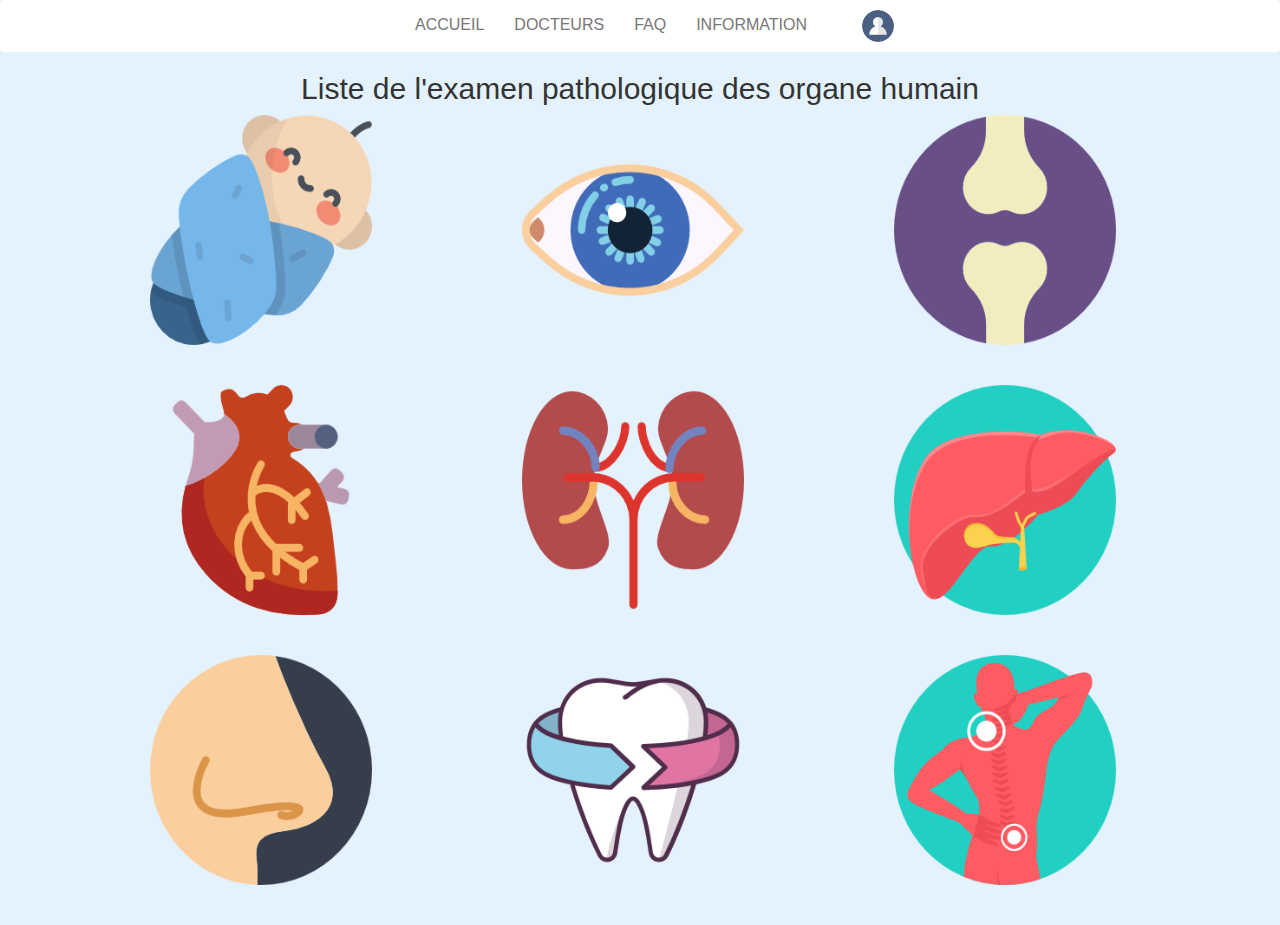
<file: index.html>
<html>
    <head>
	 <title> </title>
     <meta charset="utf-8" />
	 <link rel="stylesheet" href="css/bootstrap.min.css">
	 <link rel="stylesheet" href="css/style.css">
	 <link rel="shorcut icon" href="image/icon.jpg">
    </head>
	<body>
	   
	    <nav class="navbar navbar-default" >
	        <div >
              
              <ul class="nav navbar-nav "align="center" >
			    
                <li><a href="index.html">Accueil</a></li>
                <li><a href="docteurs.html">Docteurs</a></li>
                <li><a href="commentaires.php">FAQ</a></li>
                <li><a href="information.html">Information</a></li>
               

              </ul>
			  
            </div>
			 
			<a  href="login.html"><img class ="icon" src="image/icon-icons.png"/></a>


	    </nav>
		<!-------------------------------------------------->
		    <h2 align="center">Liste de l'examen pathologique des organe humain</h2>
		    <ul class="images">
			<li><a  href="baby.html"><img class ="limag" src="image/baby.png"/></a></li>
			<li><a  href=""><img class ="limag" src="image/eye.png"/></a></li>
			<li><a  href=""><img class ="limag" src="image/femur.png"/></a></li>
			<li><a  href=""><img class ="limag" src="image/heart.png"/></a></li>
			<li><a  href=""><img class ="limag" src="image/kidney.png"/></a></li>
			<li><a  href=""><img class ="limag" src="image/liver.png"/></a></li>
			<li><a  href=""><img class ="limag" src="image/nose.png"/></a></li>
			<li><a  href=""><img class ="limag" src="image/teeth.png"/></a></li>
			<li><a  href=""><img class ="limag" src="image/pain.png"/></a></li>
			</ul>
	
		<!-------------------------------------------------->
	
	
	
	
	
	</body>
</html>
</file>
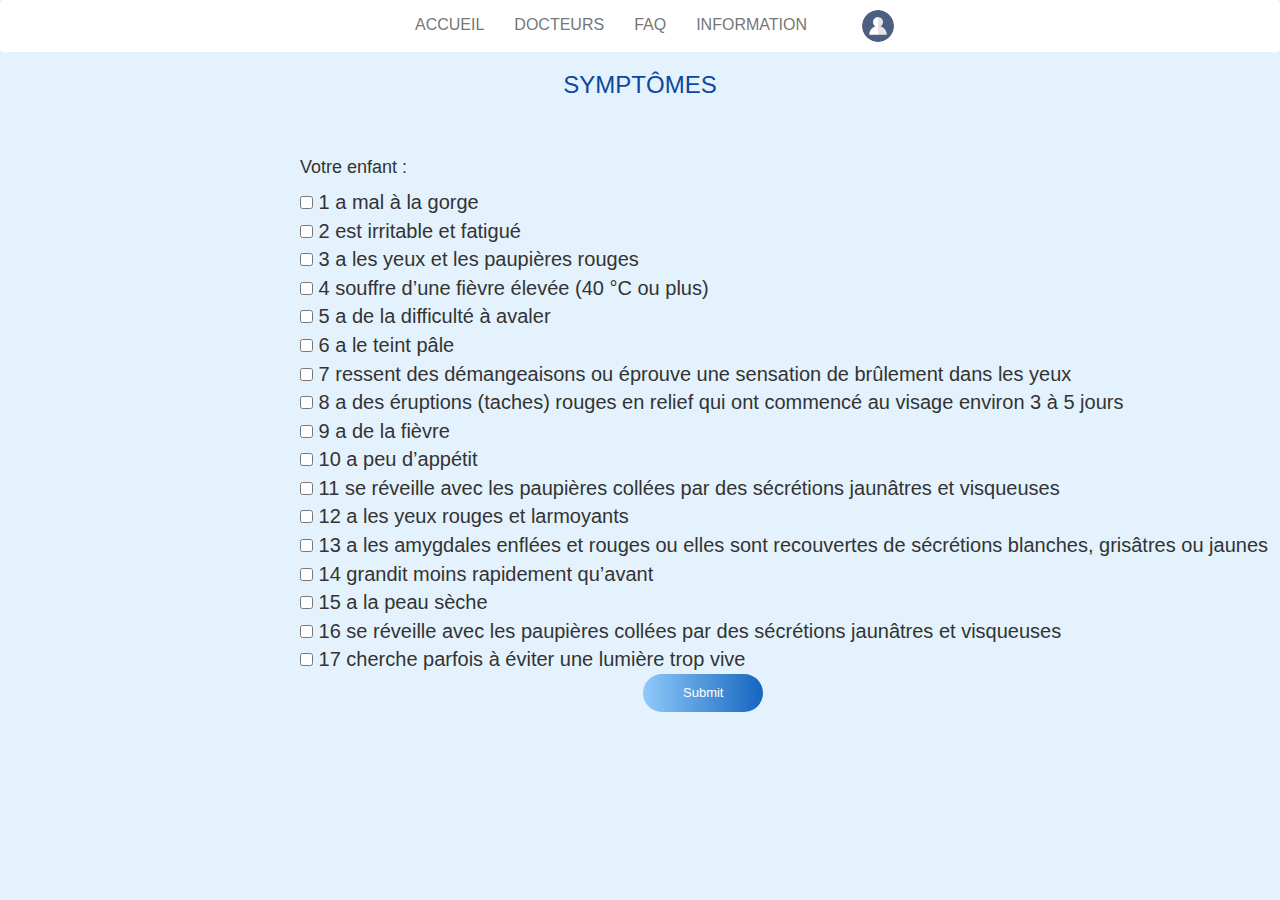
<file: baby.html>
<html>
 <head>
	 <title> </title>
     <meta charset="utf-8" />
	 <link rel="stylesheet" href="css/bootstrap.min.css">
	 <link rel="stylesheet" href="css/style.css">
	 <link rel="stylesheet" href="css/stylebaby.css">
	 <link rel="shorcut icon" href="image/icon.jpg">
	
	  <!-------------------------------------------------->
	
       
		
	  <!-------------------------------------------------->
    </head>
	<body>
	   
	    <nav class="navbar navbar-default" >
	        <div >
              
              <ul class="nav navbar-nav "align="center" >
			        
					<li><a href="index.html">Accueil</a></li>
					<li><a href="docteurs.html">Docteurs</a></li>
					<li><a href="commentaires.php">FAQ</a></li>
					<li><a href="information.html">Information</a></li>
               

                </ul>
			  
            </div>
			 
			  <a  href="login.html"><img class ="icon" src="image/icon-icons.png"/></a>
        </nav>
		<h3 align="center">Symptômes</h3>
		
			<form action="malPHP.php" class="form1" action="POST">
			  <h4>Votre enfant :</h4>
			  <input type="checkbox" name="1" > 1 a mal à la gorge<br> <!--pharyngite-->
			  <input type="checkbox" name="2"> 2 est irritable et fatigué<br><!--Anemie-->
			  <input type="checkbox" name="3"> 3 a les yeux et les paupières rouges<br><!--Conjonctivite-->
			  <input type="checkbox" name="4"> 4 souffre d’une fièvre élevée (40 °C ou plus)<br><!--Rougeole-->
			  <input type="checkbox" name="5"> 5 a de la difficulté à avaler<br><!--pharyngite-->
			  <input type="checkbox" name="6" > 6 a le teint pâle<br> <!--Anemie-->
			  <input type="checkbox" name="7" > 7 ressent des démangeaisons ou éprouve une sensation de brûlement dans les yeux<br><!--Conjonctivite-->
			  <input type="checkbox" name="8" > 8 a des éruptions (taches) rouges en relief qui ont commencé au visage environ 3 à 5 jours <br><!--Rougeole-->
			  <input type="checkbox" name="9" > 9 a de la fièvre<br><!--pharyngite-->
			  <input type="checkbox" name="10" > 10 a peu d’appétit<br><!--Anemie-->
			  <input type="checkbox" name="11" > 11 se réveille avec les paupières collées par des sécrétions jaunâtres et visqueuses<br><!--Conjonctivite-->
			  <input type="checkbox" name="12" > 12 a les yeux rouges et larmoyants<br><!--Rougeole-->
			  <input type="checkbox" name="13" > 13 a les amygdales enflées et rouges ou elles sont recouvertes de sécrétions blanches, grisâtres ou jaunes<br><!--pharyngite-->
	          <input type="checkbox" name="14" > 14 grandit moins rapidement qu’avant<br><!--Anemie-->
			  <input type="checkbox" name="15" > 15 a la peau sèche<br><!--Anemie-->
			  <input type="checkbox" name="16" > 16 se réveille avec les paupières collées par des sécrétions jaunâtres et visqueuses <br><!--Conjonctivite-->
			  <input type="checkbox" name="17" >  17 cherche parfois à éviter une lumière trop vive<br><!--Rougeole-->
			  <input type="submit" value="Submit" class="submit">
			  
	        </form> 
			<!--<div id="Anemie">
		    <p  ></p>
			</div>
		    
			<div id="Rougeole" >
			<p ></p>
		    </div>
			<script>
			function myFunction() {
			 // Get the checkbox
			  var check1 = document.getElementById("1");
			  var check2 = document.getElementById("2");
			  var check3 = document.getElementById("3");
			  var check4 = document.getElementById("4");
			  var check5 = document.getElementById("5");
			  var check6 = document.getElementById("6");
			  var check7 = document.getElementById("7");
			  var check8 = document.getElementById("8");
			  var check9 = document.getElementById("9");
			  var check10 = document.getElementById("10");
			  var check11 = document.getElementById("11");
			  var check12 = document.getElementById("12");
			  var check13 = document.getElementById("13");
			  var check14 = document.getElementById("14");
			  var check15 = document.getElementById("15");
			  var m1=document.getElementById("Anemie");
			  var m2=document.getElementById("Rougeole");
			  if (check2.checked == true &&check6.checked == true && check10.checked == true &&check14.checked == true &&check15.checked == true  ){
			   document.getElementById("Anemie").innerHTML="Anemie"
			  }
                 
			   if (check4.checked == true && check8.checked == true &&check12.checked == true &&check17.checked == true   ){
				 
				document.getElementById("Rougeole").innerHTML="Rougeole"
			  
			  
			  }
			
			}-->
	</body>
	
</html>
</file>
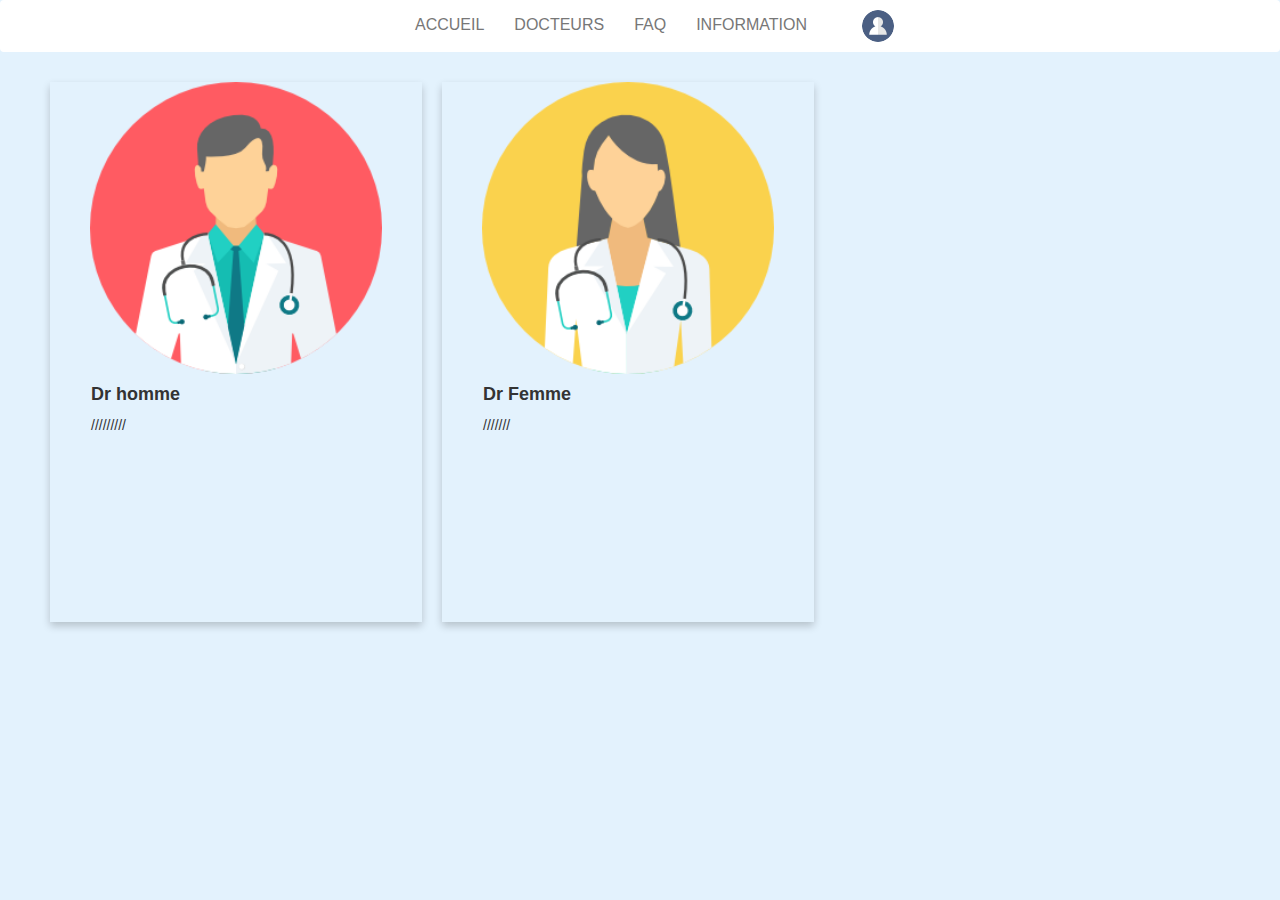
<file: docteurs.html>
<html>
    <head>
	 <title> </title>
     <meta charset="utf-8" />
	 <link rel="stylesheet" href="css/bootstrap.min.css">
	 <link rel="stylesheet" href="css/style.css">
	 <link rel="shorcut icon" href="image/icon.jpg">
	 
	 <style>
		.card {
		  box-shadow: 0 4px 8px 0 rgba(0,0,0,0.2);
		  transition: 0.3s;
		  float: left;
			padding-left: 40px;
			padding-right: 40px;
			padding-bottom:40px;
			width:30%;
			height:60%;
			margin:10px;
		}

		.card:hover {
		  box-shadow: 0 8px 16px 0 rgba(0,0,0,0.2);
		}

		.container {
		  padding: 1px 1px;
		}
     </style>
    </head>
	<body>
	   
	    <nav class="navbar navbar-default" >
	        <div >
              
              <ul class="nav navbar-nav "align="center" >
			    
                <li><a href="index.html">Accueil</a></li>
                <li><a href="docteurs.html">Docteurs</a></li>
                <li><a href="commentaires.php">FAQ</a></li>
                <li><a href="information.html">Information</a></li>
               

              </ul>
			  
            </div>
			 
			<a  href="login.html"><img class ="icon" src="image/icon-icons.png"/></a>


	    </nav>
		<!-------------------------------------------------->
		
		
		
		<ul class="images">
		<li><div class="card">
		  <img src="image/doctor.png" alt="Avatar" style="width:100%">
		  <div class="container">
			<h4><b>Dr homme </b></h4> 
			<p>/////////</p> 
		  </div>
		</div></li>
		<li><div class="card">
		  <img src="image/doctor1.png" alt="Avatar" style="width:100%">
		  <div class="container">
			<h4><b>Dr Femme</b></h4> 
			<p>///////</p> 
		  </div>
		</div></li>
		</ul>
		
		
		
		
		</body>
</html>
</file>
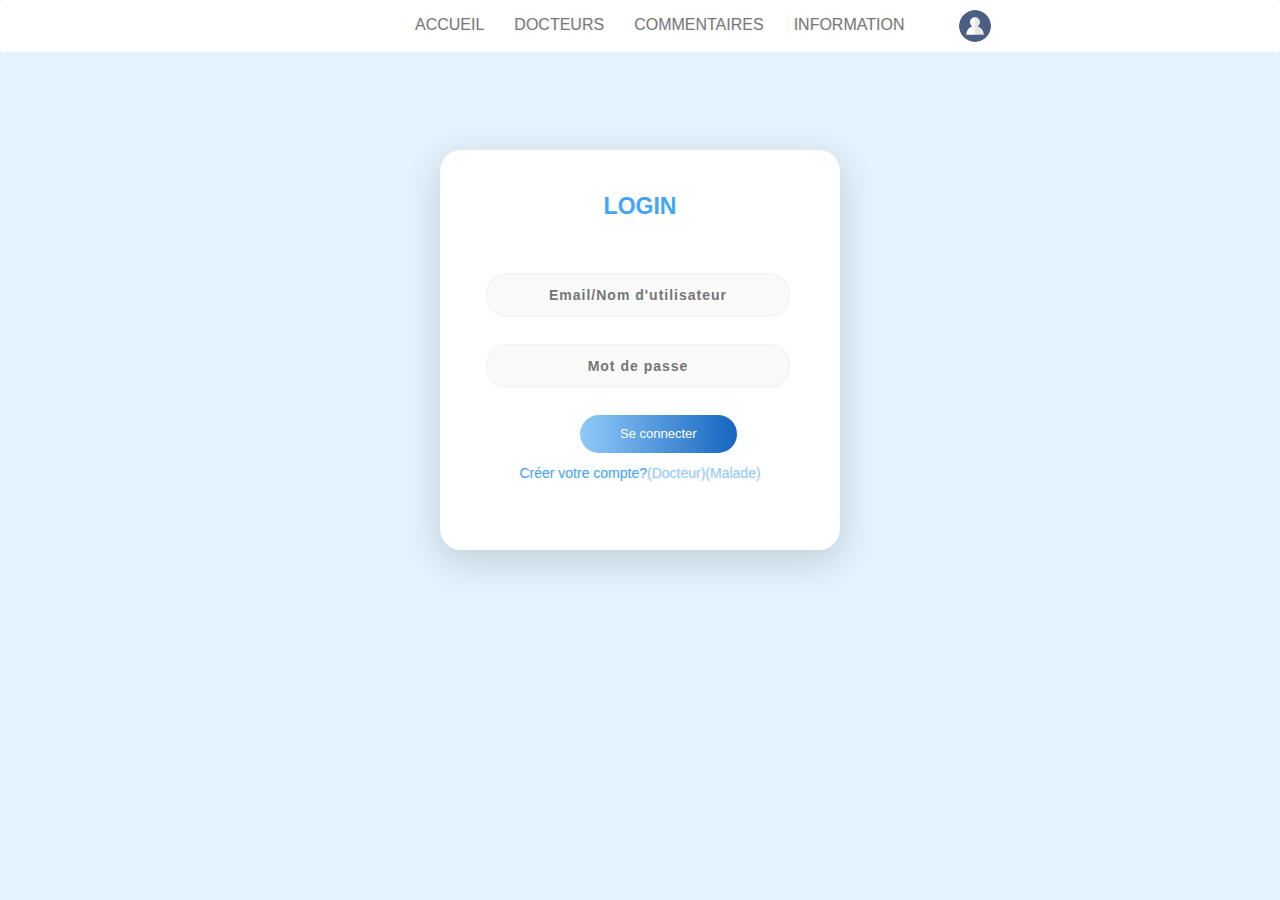
<file: login.html>
<html>
    <head>
     <meta charset="utf-8" />
	 <link rel="stylesheet" href="css/bootstrap.min.css">
	 <link rel="stylesheet" href="css/style.css">
	 <link rel="stylesheet" href="css/stylelogin.css">
	 <link rel="shorcut icon" href="image/icon.jpg">
    </head>
	<body>
	   
	    <nav class="navbar navbar-default">
	        <div>

              <ul class="nav navbar-nav ">
                <li><a href="index.html">Accueil</a></li>
                <li><a href="docteurs.html">Docteurs</a></li>
                <li><a href="commentaires.php">Commentaires</a></li>
                <li><a href="">Information</a></li>
                
               <a  href="login.html"><img class ="icon" src="image/icon-icons.png"/></a>
              </ul>
            </div>
			
	    </nav>
	    <div class="main">
		  <p class="sign" align="center">LOGIN</p>
	      <form class="form1" action="login.php" method="POST">
          <input class="un " type="text" align="center" placeholder="Email/Nom d'utilisateur" required name="email">
          <input class="pass" type="password" align="center" placeholder="Mot de passe" name="motpasse">
          <button class="submit" align="center" type="submit"name="submit">Se connecter</button>
          <p class="forgot" align="center">Créer votre compte?<a href="signupDr.html">(Docteur)</a><a href="malade.html">(Malade)</a></p>
		  


    </div>
	
	
	</body>
</html>
</file>
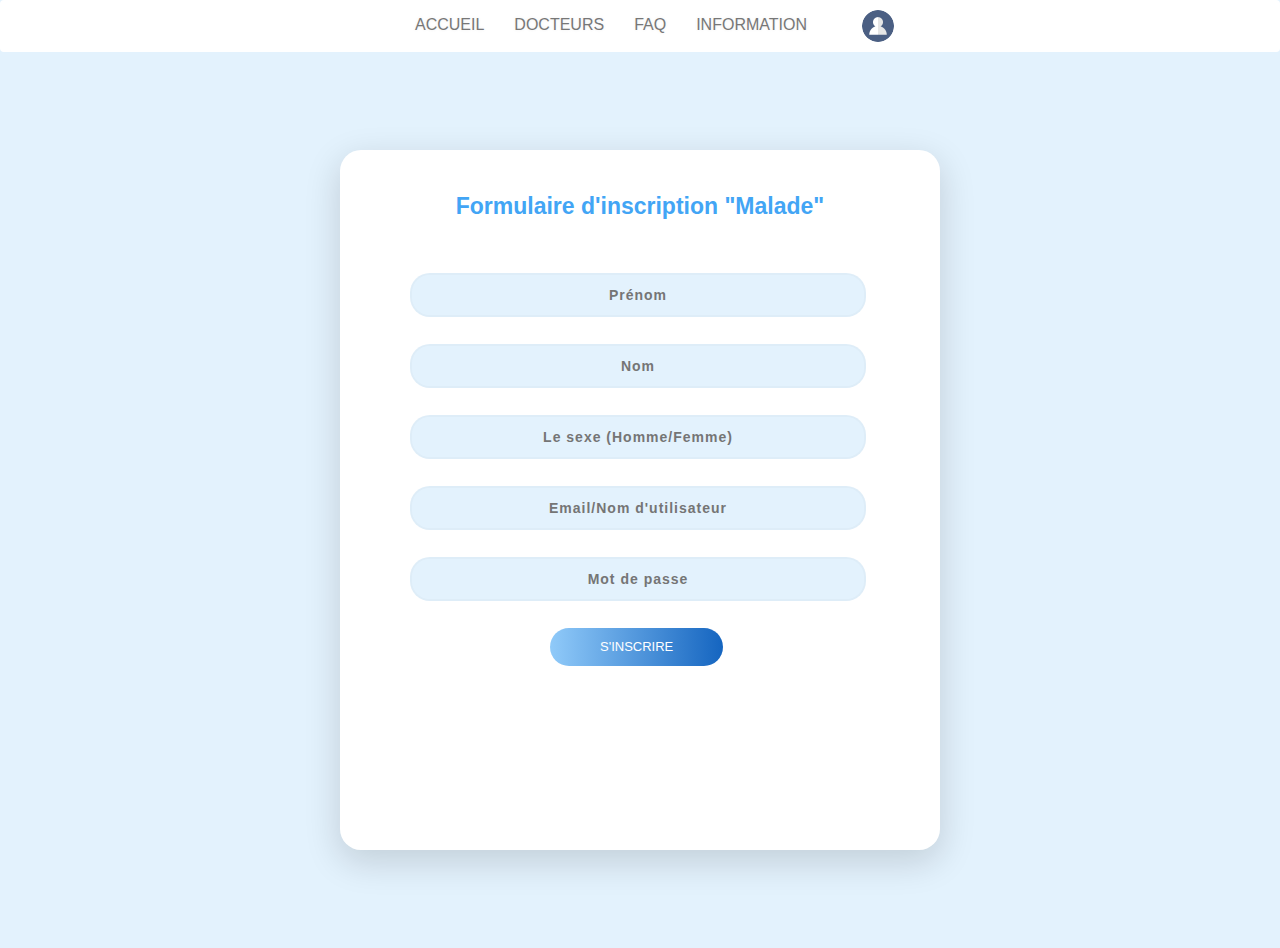
<file: malade.html>
<html>
    <head>
     <meta charset="utf-8" />
	 <link rel="stylesheet" href="css/bootstrap.min.css">
	 <link rel="stylesheet" href="css/style.css">
	 <link rel="stylesheet" href="css/stylesigup.css">
	 <link rel="shorcut icon" href="image/icon.jpg">
    </head>
	<body>
	   
	    <nav class="navbar navbar-default">
	        <div>

              <ul class="nav navbar-nav ">
                <li><a href="index.html">Accueil</a></li>
                <li><a href="docteurs.html">Docteurs</a></li>
                <li><a href="commentaires.php">FAQ</a></li>
                <li><a href="information.html">Information</a></li>
                <a  href="login.html"><img class ="icon" src="image/icon-icons.png"/></a>

              </ul>
            </div>
			
	    </nav>
	    <div class="main">
		   <p class="sign" align="center">Formulaire d'inscription "Malade"</p>
		    <form class="form1" method="POST" action="inscripMa.php">
			    <input class="un"placeholder="Prénom"  type="text" name="prenom">
                <input class="un" placeholder="Nom"type="text" name="nom">
				<input class="un" placeholder="Le sexe (Homme/Femme)" type="text" name="sexe">
               <!-- <div class="un">				
			    <label >Le sexe  :</label> 
			    <label >Homme<input type="radio"align="center" name="sexe" value="h"><span class=""></span></label>
                <label >Femme<input type="radio" align="center"name="sexe" value="f"><span class=""></span></label>
				</div>-->
				<input class="un" placeholder="Email/Nom d'utilisateur"type="text" name="email">
				<input class="pass" placeholder="Mot de passe"  type="password" name="motpasse">
				<button class="submit" type="submit" name="submit">S'INSCRIRE</button>

                                       
			

            </form>
    </div>
	
	
	</body>
</html>
</file>
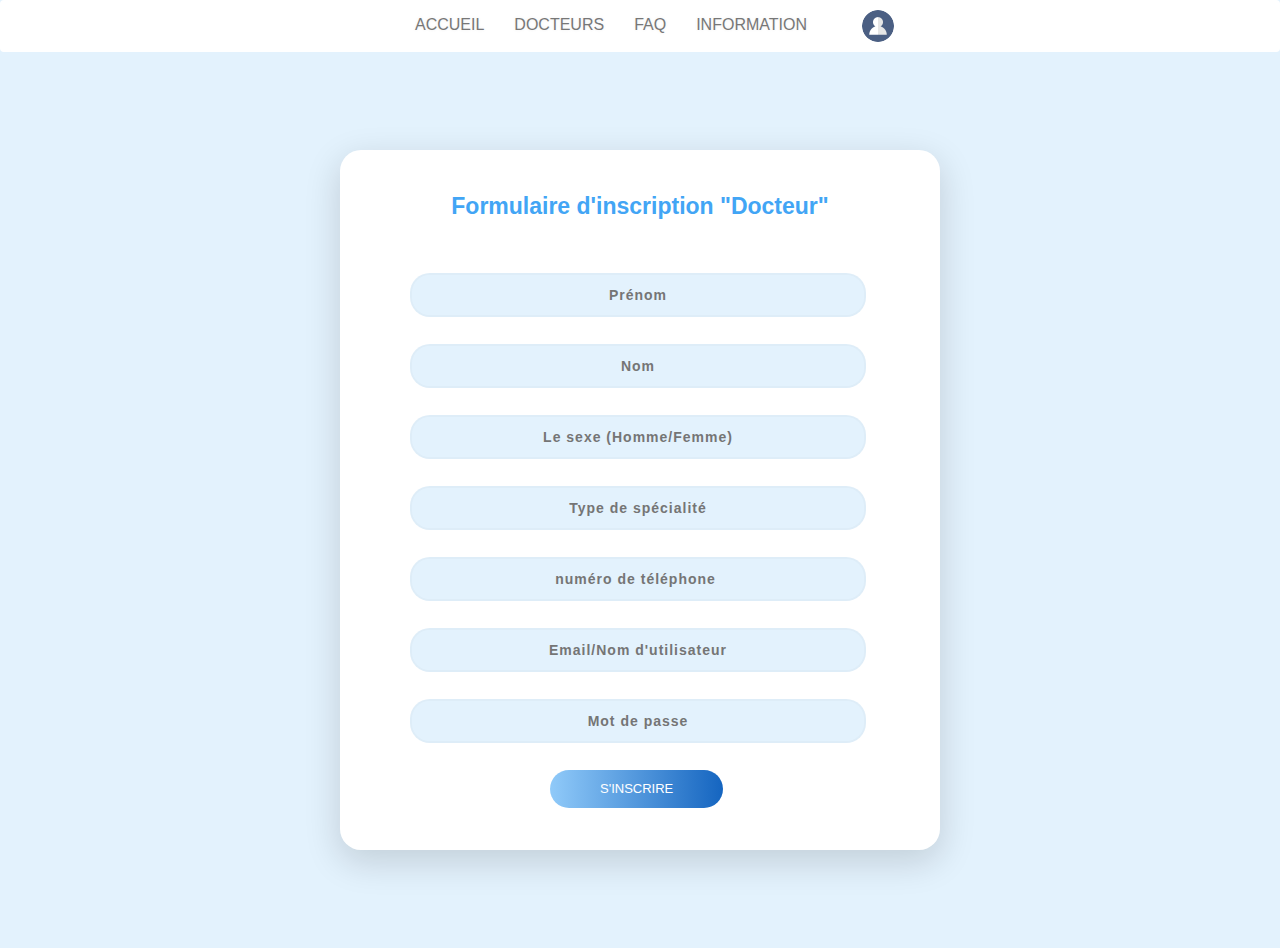
<file: signupDr.html>
<html>
    <head>
     <meta charset="utf-8" />
	 <link rel="stylesheet" href="css/bootstrap.min.css">
	 <link rel="stylesheet" href="css/style.css">
	 <link rel="stylesheet" href="css/stylesigup.css">
	 <link rel="shorcut icon" href="image/icon.jpg">
    </head>
	<body>
	   
	    <nav class="navbar navbar-default">
	        <div>

              <ul class="nav navbar-nav ">
                <li><a href="index.html">Accueil</a></li>
                <li><a href="docteurs.html">Docteurs</a></li>
                <li><a href="commentaires.php">FAQ</a></li>
                <li><a href="information.html">Information</a></li>
                <a  href="login.html"><img class ="icon" src="image/icon-icons.png"/></a>

              </ul>
            </div>
			
	    </nav>
	    <div class="main">
		   <p class="sign" align="center">Formulaire d'inscription "Docteur"</p>
		    <form class="form1" method="POST" action="inscripDr.php">
			    <input class="un"placeholder="Prénom"  type="text" name="prenomdr">
                <input class="un" placeholder="Nom"type="text" name="nomdr">
				<input class="un" placeholder="Le sexe (Homme/Femme)" type="text" name="sexe">
               <!-- <div class="un">				
			    <label >Le sexe  :</label> 
			    <label >Homme<input type="radio"align="center" name="sexe" value="h"><span class=""></span></label>
                <label >Femme<input type="radio" align="center"name="sexe" value="f"><span class=""></span></label>
				</div>-->
                <input placeholder="Type de spécialité"  class="un" type="text" name="specialite">
				<input placeholder="numéro de téléphone "  class="un" type="text" name="telephone">
				<input class="un"align="c" placeholder="Email/Nom d'utilisateur"type="text" name="email">
				<input class="pass" placeholder="Mot de passe"  type="password" name="motpasse">
				<button class="submit" type="submit" name="submit">S'INSCRIRE</button>

                                       
			

            </form>
    </div>
	
	
	</body>
</html>
</file>
<file: css/style.css>
/* Navbar */


body
{
    font-family: Arial;
	background:#e3f2fd;
}
/*tenahi border*/
.navbar
{
    background: #fff;
    border: none;
	padding-left: 400px;
    padding-right: 40px;

}


.navbar-default .navbar-nav>li>a
{
    font-size: 16px;/*size de texte*/
    text-transform: uppercase;
	
	
}
.navbar-default .navbar-nav>li>a:hover
{
    color: #64b5f6
}
.icon
{  border-radius: 50%;
padding-right: 40px;
padding-left:40px;
padding-top:10px;
padding-bottom:10px;
}
/* *************************************************************************************/
 .images
 {
	list-style-type: none;
	
 }
 .limag
 {
    float: left;
	padding-left: 110px;
    padding-right: 40px;
	padding-bottom:40px;
	width:30%;
	height:30%;
 }
</file>
<file: css/stylebaby.css>
h3{
	 text-transform: uppercase;
	 color:#0d47a1;
    }
.form1
    {
	  padding-top: 40px;
	  padding-left: 300px;
	  /*padding-right:500px;*/
	  font-size: 20px;
	  
    }
.submit {
  cursor: pointer;
  border-radius: 5em;
  color: #fff;
  background: linear-gradient(to right, #90caf9, #1565c0);
  border: 0;
  padding-left: 40px;
  padding-right: 40px;
  padding-bottom: 10px;
  padding-top: 10px;
  font-family:  sans-serif;
  margin-left: 35%;
  font-size: 13px;
  box-shadow: 0 0 20px 1px rgba(<0, 0, 0, 0.04);
}
</file>
<file: css/stylelogin.css>
body {
  background-color: /*#90caf9*/#e3f2fd;
  font-family:  sans-serif;
}

.main {
  background-color: #FFFFFF;
  width: 400px;
  height: 400px;
  margin: 7em auto;
  border-radius: 1.5em;
  box-shadow: 0px 11px 35px 2px rgba(0, 0, 0, 0.14);
}

.sign {
  padding-top: 40px;
  color: #42a5f5;
  font-family: sans-serif;
  font-weight: bold;
  font-size: 23px;
}

.un {
width: 76%;
color: rgb(38, 50, 56);
font-weight: 700;
font-size: 14px;
letter-spacing: 1px;
background: rgba(136, 126, 126, 0.04);
padding: 10px 20px;
border: none;
border-radius: 20px;
outline: none;
box-sizing: border-box;
border: 2px solid rgba(0, 0, 0, 0.02);
margin-bottom: 50px;
margin-left: 46px;
text-align: center;
margin-bottom: 27px;
font-family:  sans-serif;
}

form.form1 {
  padding-top: 40px;
}

.pass {
      width: 76%;
color: rgb(38, 50, 56);
font-weight: 700;
font-size: 14px;
letter-spacing: 1px;
background: rgba(136, 126, 126, 0.04);
padding: 10px 20px;
border: none;
border-radius: 20px;
outline: none;
box-sizing: border-box;
border: 2px solid rgba(0, 0, 0, 0.02);
margin-bottom: 50px;
margin-left: 46px;
text-align: center;
margin-bottom: 27px;
font-family:  sans-serif;
}


.un:focus, .pass:focus {
  border: 2px solid rgba(0, 0, 0, 0.18) !important;

}

.submit {
cursor: pointer;
  border-radius: 5em;
  color: #fff;
  background: linear-gradient(to right, #90caf9, #1565c0);
  border: 0;
  padding-left: 40px;
  padding-right: 40px;
  padding-bottom: 10px;
  padding-top: 10px;
  font-family:  sans-serif;
  margin-left: 35%;
  font-size: 13px;
  box-shadow: 0 0 20px 1px rgba(<0, 0, 0, 0.04);
}

.forgot {
  text-shadow: 0px 0px 3px rgba(111, 111, 111, 0.12);
  color: #42a5f5;
  padding-top: 10px;
}

a {
  text-shadow: 0px 0px 3px rgba(117, 117, 117, 0.12);
  color: #90caf9;
  text-decoration: none
}

@media (max-width: 600px) {
  .main {
      border-radius: 0px;
  }
</file>
<file: css/stylesigup.css>
body {
  background-color: /*#90caf9*/#e3f2fd;
  font-family:  sans-serif;
}

.main {
  background-color: #FFFFFF;
  width: 600px;
  height: 700px;
  margin: 7em auto;
  border-radius: 1.5em;
  box-shadow: 0px 11px 35px 2px rgba(0, 0, 0, 0.14);
}

.sign {
  padding-top: 40px;
  color: #42a5f5;
  font-family: sans-serif;
  font-weight: bold;
  font-size: 23px;
}

.un {
width: 76%;
color: rgb(38, 50, 56);
font-weight: 700;
font-size: 14px;
letter-spacing: 1px;
background: /*rgba(136, 126, 126, 0.04);*/#e3f2fd;
padding: 10px 20px;
border: none;
border-radius: 20px;
outline: none;
box-sizing: border-box;
border: 2px solid rgba(0, 0, 0, 0.02);
margin-bottom: 50px;
margin-left: 70px;

text-align: center;
margin-bottom: 27px;
font-family:  sans-serif;

}

form.form1 {
  padding-top: 40px;
}

.pass {
      width: 76%;
color: rgb(38, 50, 56);
font-weight: 700;
font-size: 14px;
letter-spacing: 1px;
background: #e3f2fd;
padding: 10px 20px;
border: none;
border-radius: 20px;
outline: none;
box-sizing: border-box;
border: 2px solid rgba(0, 0, 0, 0.02);
margin-bottom: 50px;
margin-left: 70px;
text-align: center;
margin-bottom: 27px;
font-family:  sans-serif;
}


.un:focus, .pass:focus {
  border: 2px solid rgba(0, 0, 0, 0.18) !important;

}

.submit {
cursor: pointer;
  border-radius: 5em;
  color: #fff;
  background: linear-gradient(to right, #90caf9, #1565c0);
  border: 0;
  padding-left: 50px;
  padding-right: 50px;
  padding-bottom: 10px;
  padding-top: 10px;
  font-family:  sans-serif;
  margin-left: 35%;
  font-size: 13px;
  box-shadow: 0 0 20px 1px rgba(<0, 0, 0, 0.04);
}


a {
  text-shadow: 0px 0px 3px rgba(117, 117, 117, 0.12);
  color: #90caf9;
  text-decoration: none
}

@media (max-width: 600px) {
  .main {
      border-radius: 0px;
  }
</file>
